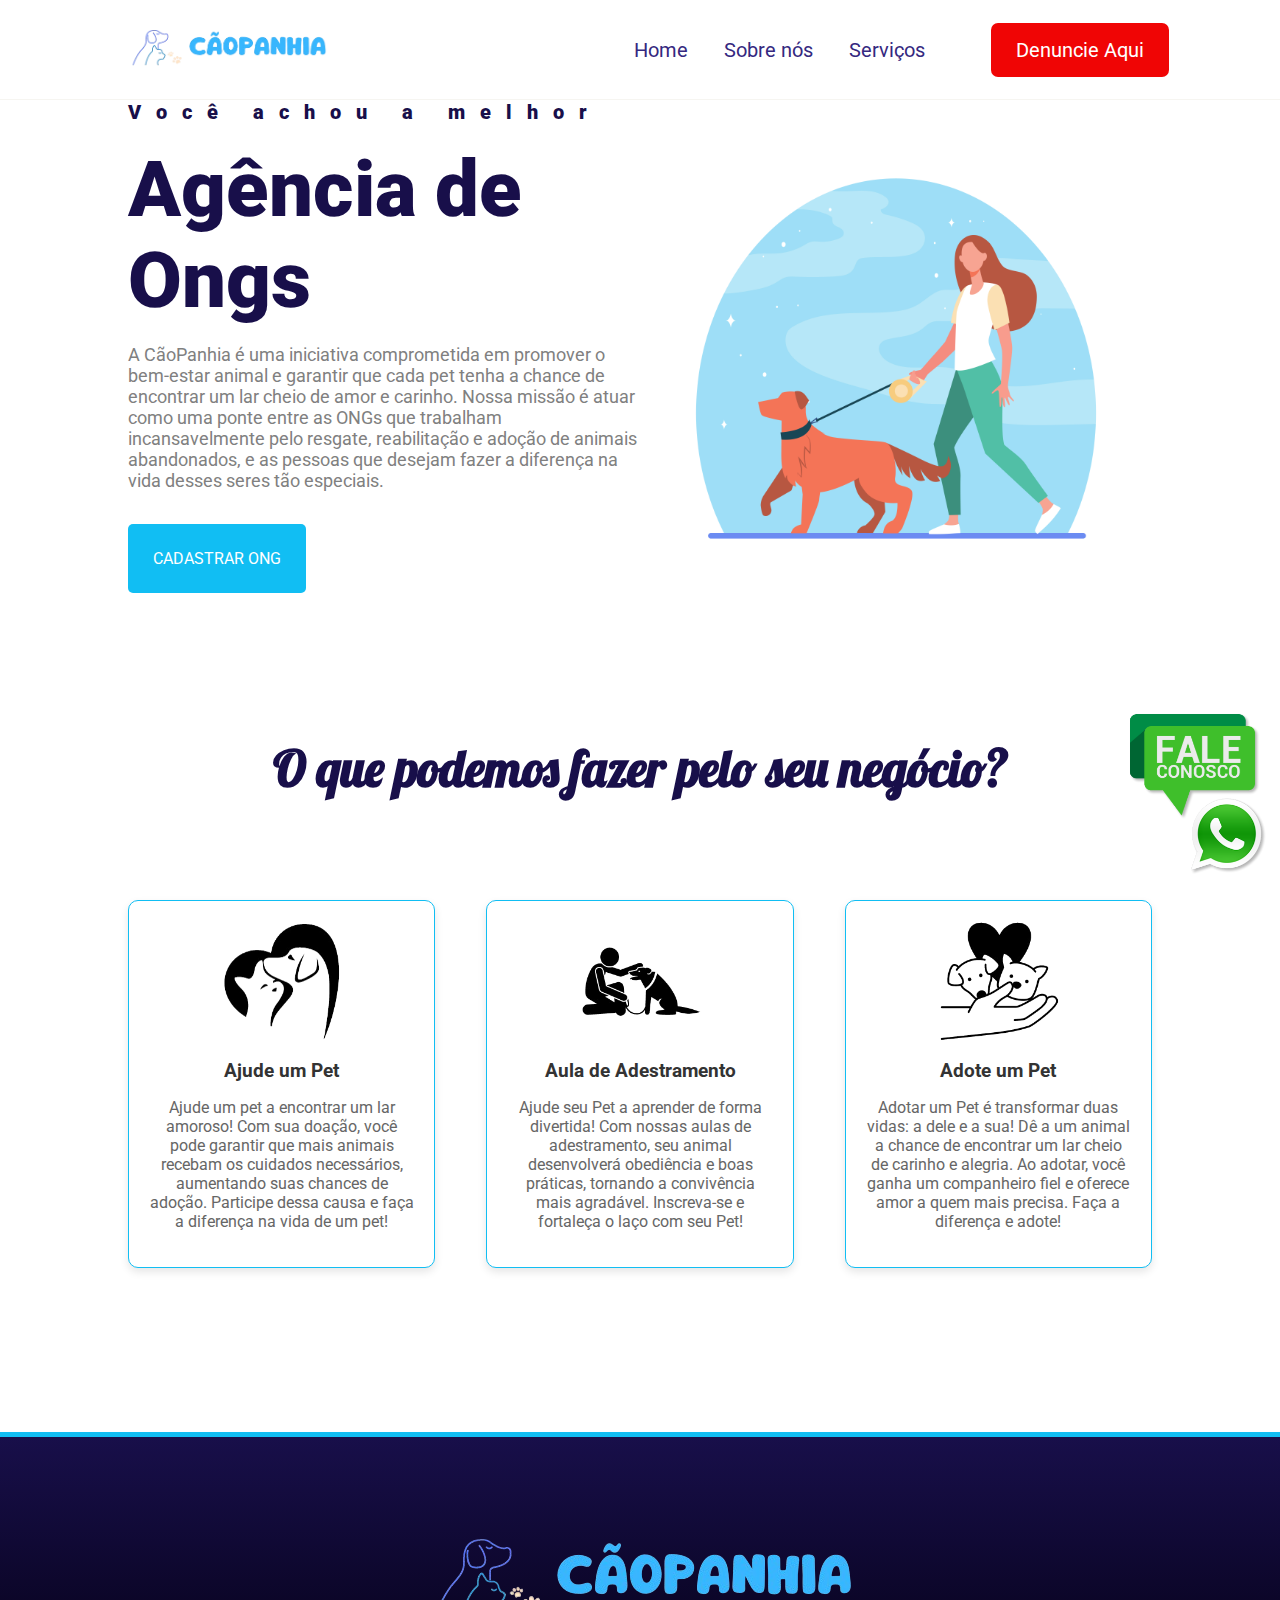
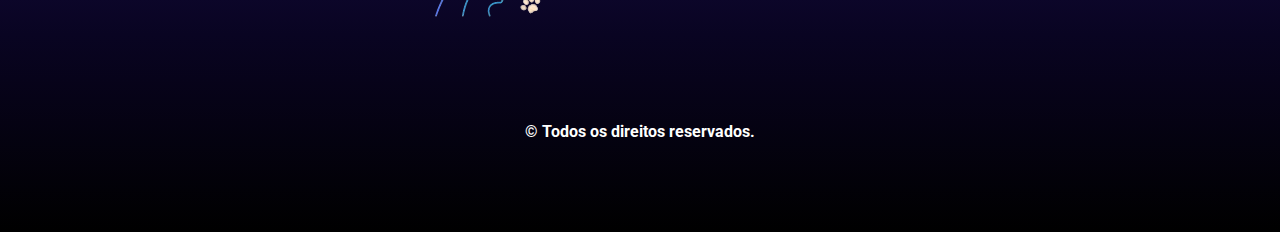
<file: index.html>
<!DOCTYPE html>
<html lang="pt-br">
<head>
    <meta charset="UTF-8">
    <meta name="viewport" content="width=device-width, initial-scale=1.0">
    <meta name="description" content="Site do TCC">
    <meta name="keywords" content="TCC,Dog">
    <title>CãoPanhia</title>
    <link rel="icon" type="image/x-icon" href="img/logo.ico">
    <link rel="stylesheet" href="css/style.css">
</head>
<body>
    
    <nav class="navbar">
        <div class="logo">
            <a href="index.html"><img style="width: 200px;" src="img/logo.png" alt=""></a>
        </div>
        <div class="menu">
            <a href="index.html">Home</a>
            <a href="#">Sobre nós</a>
            <a href="#serv">Serviços</a>
            <a id="botao" href="denucia.html">Denuncie Aqui</a>
        </div>
    </nav>

    <header class="header">
        <div class="headline">
            <h2 style="letter-spacing: 15px;">Você achou a melhor</h2>
            <h2 style="font-size: 78px; margin-top: 20px;">Agência de Ongs</h2>
            <p style="font-size: 18px;">A CãoPanhia é uma iniciativa comprometida em promover o bem-estar animal e garantir que cada pet tenha a chance de encontrar um lar cheio de amor e carinho. Nossa missão é atuar como uma ponte entre as ONGs que trabalham incansavelmente pelo resgate, reabilitação e adoção de animais abandonados, e as pessoas que desejam fazer a diferença na vida desses seres tão especiais.</p>
            <a href="login.html" class="contact-btn">Cadastrar ONG</a>
        </div>
        
        <div class="img-headline">
            <img src="img/img_4.jpg" alt="">
        </div>

    </header>

    <!-- Seção de Cards -->
    <section id="serv">
        <h2>O que podemos fazer pelo seu negócio?</h2>
        <div  class="servicos">
            <!-- Card 1 -->
            <div class="card"><a href="#">
                <img src="img/ajude.png" alt="Ajude um Pet">
                <div class="card-text">
                    <h3>Ajude um Pet</h3>
                    <p>Ajude um pet a encontrar um lar amoroso! Com sua doação, você pode garantir que mais animais recebam os cuidados necessários, aumentando suas chances de adoção. Participe dessa causa e faça a diferença na vida de um pet!</p>
                </div>
            </div></a>

            <!-- Card 2 -->
            <div class="card"><a href="https://www.youtube.com/">
                <img src="img/adestra.png" alt="Aula de Adestramento">
                <div class="card-text">
                    <h3>Aula de Adestramento</h3>
                    <p>Ajude seu Pet a aprender de forma divertida! Com nossas aulas de adestramento, seu animal desenvolverá obediência e boas práticas, tornando a convivência mais agradável. Inscreva-se e fortaleça o laço com seu Pet!</p>
                </div>
            </div></a>

            <!-- Card 3 -->
            <div class="card"><a href="daocao.html">
                <img src="img/adote.png" alt="Adote um Pet">
                <div class="card-text">
                    <h3>Adote um Pet</h3>
                    <p>Adotar um Pet é transformar duas vidas: a dele e a sua! Dê a um animal a chance de encontrar um lar cheio de carinho e alegria. Ao adotar, você ganha um companheiro fiel e oferece amor a quem mais precisa. Faça a diferença e adote!</p>
                </div>
            </div></a>
        </div>
    </section>

    <footer>
        <div class="logo-rodape">
            <a href="index.html"><img class="agencia" src="img/logo.png" alt=""></a> 
        </div> 
        <b style="color: #fff;">© Todos os direitos reservados.</b>
    </footer>
    <a class="whats" href="https://www.whatsapp.com/?lang=pt_BR" target="_blank"><img style="width: 148px;" src="img/zap.png" alt=""></a>
    
</body>
</html>
</file>
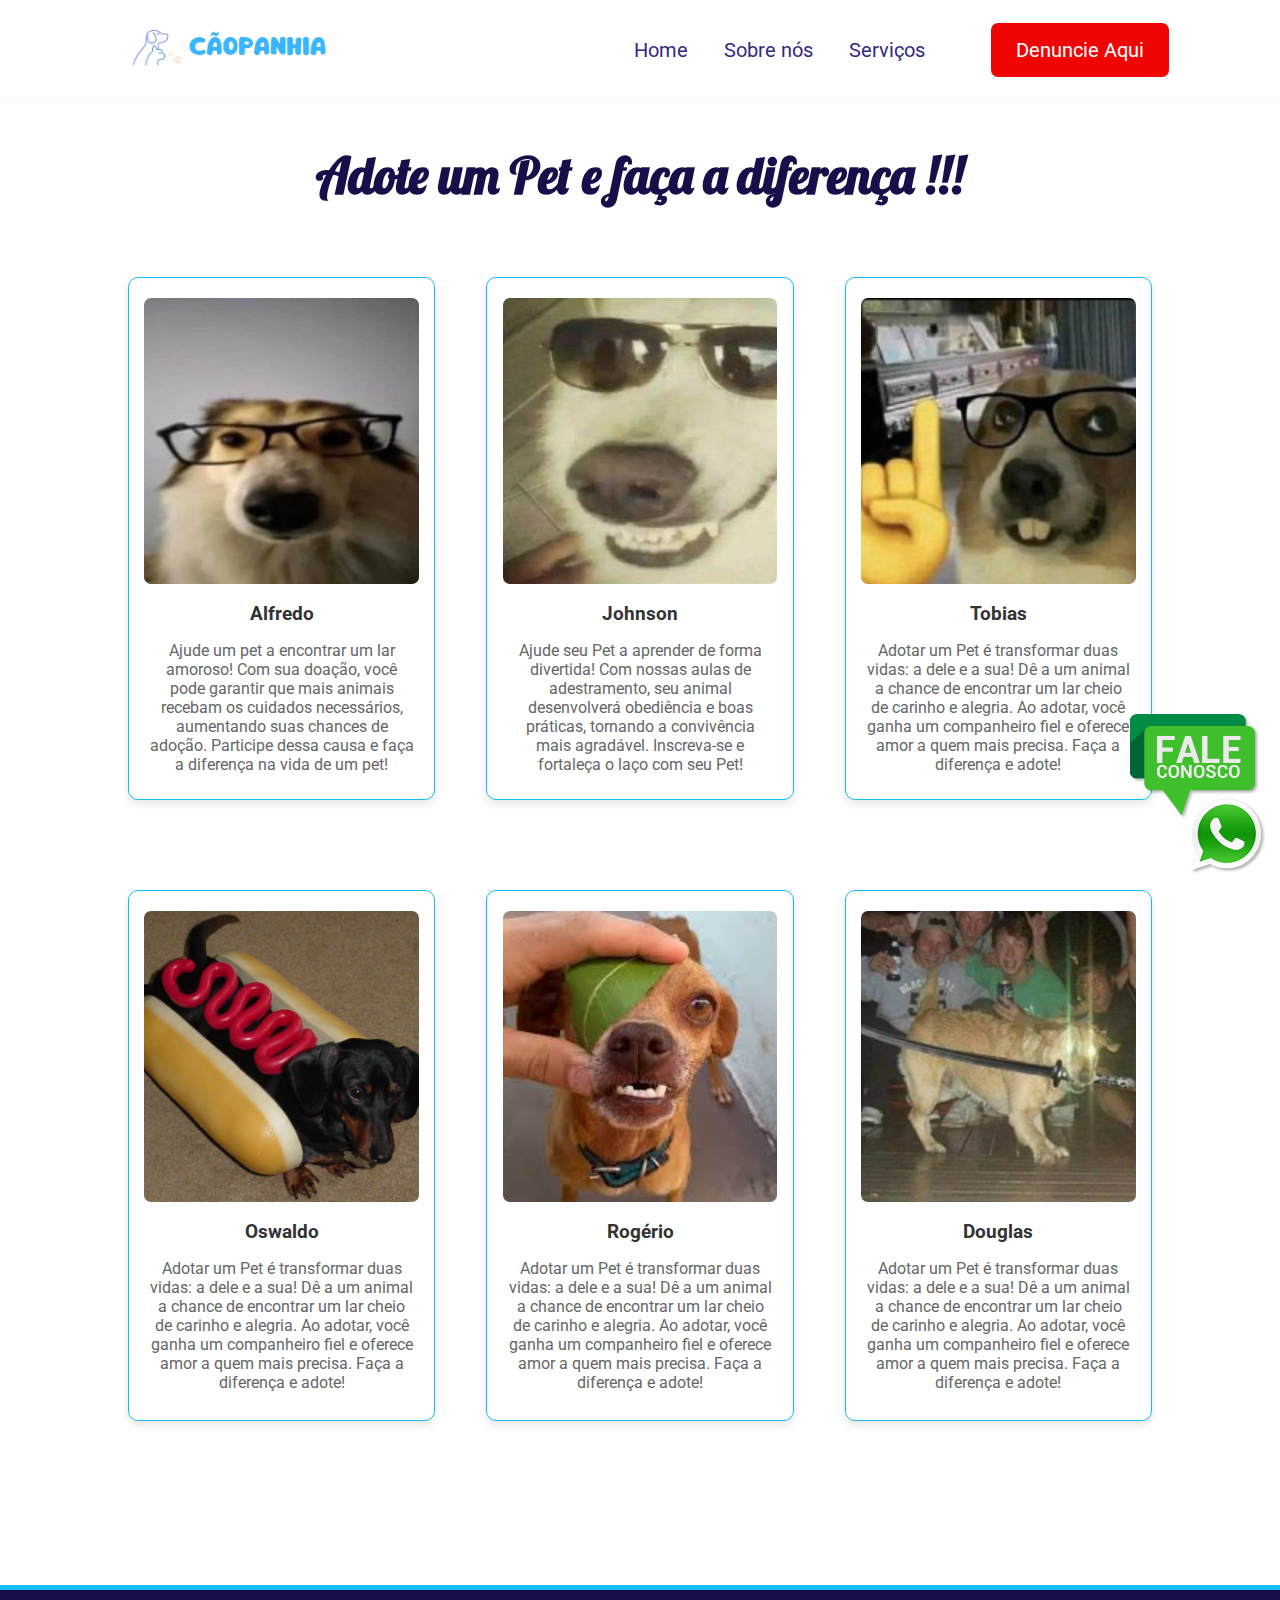
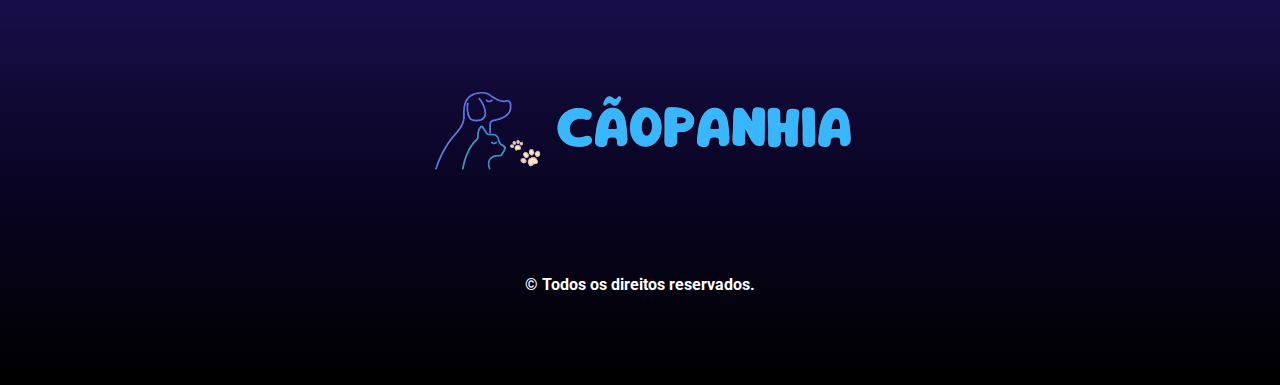
<file: daocao.html>
<!DOCTYPE html>
<html lang="pt-br">
<head>
    <meta charset="UTF-8">
    <meta name="viewport" content="width=device-width, initial-scale=1.0">
    <meta name="description" content="Site do TCC">
    <meta name="keywords" content="TCC,Dog">
    <title>CãoPanhia</title>
    <link rel="stylesheet" href="css/doacao.css">
</head>
<body>
    
    <nav class="navbar">
        <div class="logo">
            <a href="index.html"><img style="width: 200px;" src="img/logo.png" alt=""></a>
        </div>
        <div class="menu">
            <a href="index.html">Home</a>
            <a href="#">Sobre nós</a>
            <a href="#">Serviços</a>
            <a id="botao" href="denucia.html">Denuncie Aqui</a>
        </div>
    </nav>

    <!-- Seção de Cards -->
    <section>
        <h2>Adote um Pet e faça a diferença !!!</h2>
        <div class="servicos">
            <!-- Card 1 -->
            <div class="card">
                <img src="img/cacho.jpg" >
                <div class="card-text">
                    <h3>Alfredo</h3>
                    <p>Ajude um pet a encontrar um lar amoroso! Com sua doação, você pode garantir que mais animais recebam os cuidados necessários, aumentando suas chances de adoção. Participe dessa causa e faça a diferença na vida de um pet!</p>
                </div>
            </div>

            <!-- Card 2 -->
            <div class="card">
                <img src="img/cacho2.jpg" >
                <div class="card-text">
                    <h3>Johnson</h3>
                    <p>Ajude seu Pet a aprender de forma divertida! Com nossas aulas de adestramento, seu animal desenvolverá obediência e boas práticas, tornando a convivência mais agradável. Inscreva-se e fortaleça o laço com seu Pet!</p>
                </div>
            </div>

            <!-- Card 3 -->
            <div class="card">
                <img src="img/cacho3.jpg" >
                <div class="card-text">
                    <h3>Tobias</h3>
                    <p>Adotar um Pet é transformar duas vidas: a dele e a sua! Dê a um animal a chance de encontrar um lar cheio de carinho e alegria. Ao adotar, você ganha um companheiro fiel e oferece amor a quem mais precisa. Faça a diferença e adote!</p>
                </div>
            </div>

             <!-- Card 4 -->
             <div class="card">
                <img src="img/cacho4.jpg" alt="Adote um Pet">
                <div class="card-text">
                    <h3>Oswaldo</h3>
                    <p>Adotar um Pet é transformar duas vidas: a dele e a sua! Dê a um animal a chance de encontrar um lar cheio de carinho e alegria. Ao adotar, você ganha um companheiro fiel e oferece amor a quem mais precisa. Faça a diferença e adote!</p>
                </div>
            </div>

            <!-- Card 5 -->
            <div class="card">
                <img src="img/cacho5.jpg" alt="Adote um Pet">
                <div class="card-text">
                    <h3>Rogério</h3>
                    <p>Adotar um Pet é transformar duas vidas: a dele e a sua! Dê a um animal a chance de encontrar um lar cheio de carinho e alegria. Ao adotar, você ganha um companheiro fiel e oferece amor a quem mais precisa. Faça a diferença e adote!</p>
                </div>
            </div>

            <!-- Card 6 -->
            <div class="card">
                <img src="img/cacho6.jpg" alt="Adote um Pet">
                <div class="card-text">
                    <h3>Douglas</h3>
                    <p>Adotar um Pet é transformar duas vidas: a dele e a sua! Dê a um animal a chance de encontrar um lar cheio de carinho e alegria. Ao adotar, você ganha um companheiro fiel e oferece amor a quem mais precisa. Faça a diferença e adote!</p>
                </div>
            </div>
        </div>
    </section>

    <footer>
        <div class="logo-rodape">
            <a href="index.html"><img class="agencia" src="img/logo.png" alt=""></a> 
        </div> 
        <b style="color: #fff;">© Todos os direitos reservados.</b>
    </footer>
    <a class="whats" href="https://www.whatsapp.com/?lang=pt_BR" target="_blank"><img style="width: 148px;" src="img/zap.png" alt=""></a>
    
</body>
</html>
</file>
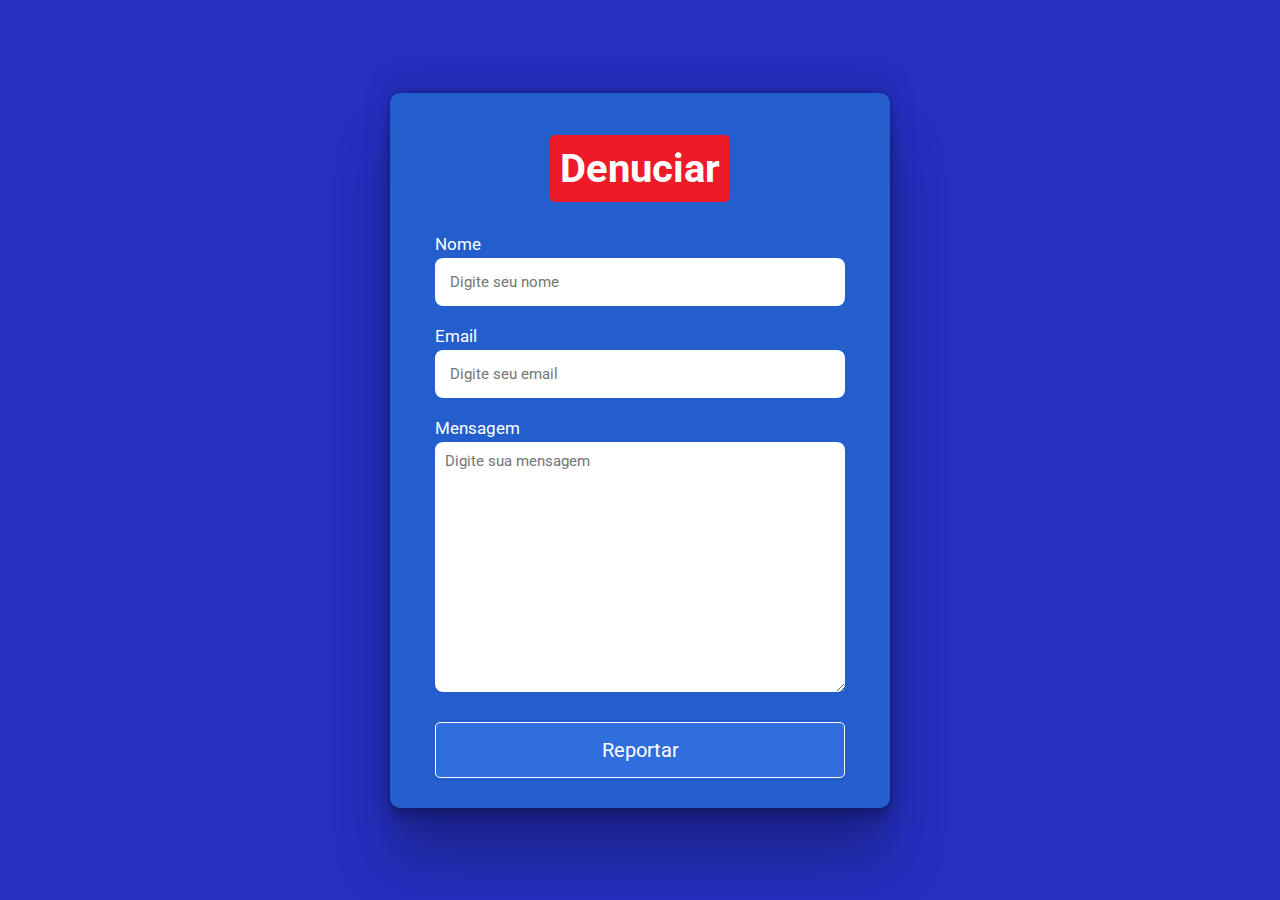
<file: denucia.html>
<!DOCTYPE html>
<html lang="pt-br">
<head>
    <meta charset="UTF-8">
    <meta name="viewport" content="width=device-width, initial-scale=1.0">
    <title>Agradecemos a Parceria</title>
    <link rel="stylesheet" href="css/denuncia.css">
</head>
<body>
    <section>
        <h2>Denuciar</h2>
        <form action="https://api.staticforms.xyz/submit" method="post">
            <label >Nome</label>
            <input type="text" name="name" placeholder="Digite seu nome" required autocomplete="off">

            <label >Email</label>
            <input type="email" name="email" placeholder="Digite seu email" required autocomplete="off">
            
            <label >Mensagem</label>
            <textarea name="message"cols="30" rows="10" placeholder="Digite sua mensagem" required></textarea>
            
            <button type="submit">Reportar</button>

            <input type="hidden" name="accessKey" value=""> <!--Colocar Chave aqui-->
            <input type="hidden" name="redirectTo" value="http://127.0.0.1:5500/obrigado.html">
        </form>
    </section>
    
</body>
</html>
</file>
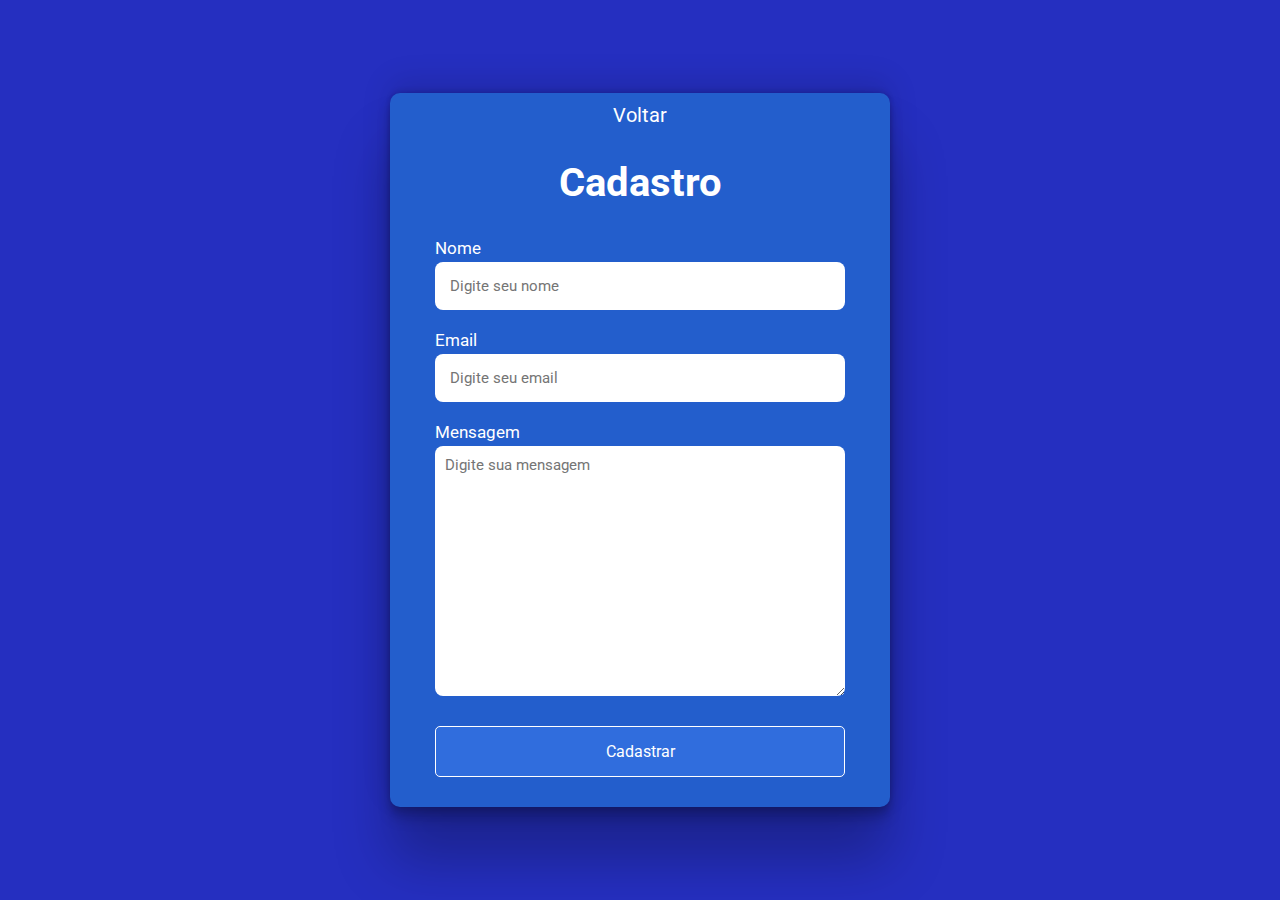
<file: login.html>
<!DOCTYPE html>
<html lang="pt-br">
<head>
    <meta charset="UTF-8">
    <meta name="viewport" content="width=device-width, initial-scale=1.0">
    <title>Agradecemos a Parceria</title>
    <link rel="stylesheet" href="css/login.css">
</head>
<body>

    <section>
        <a href="index.html">Voltar</a>
        <h2>Cadastro</h2>

        <form action="https://api.staticforms.xyz/submit" method="post">
            <label >Nome</label>
            <input type="text" name="name" placeholder="Digite seu nome" required autocomplete="off">

            <label >Email</label>
            <input type="email" name="email" placeholder="Digite seu email" required autocomplete="off">
            
            <label >Mensagem</label>
            <textarea name="message"cols="30" rows="10" placeholder="Digite sua mensagem" required></textarea>
            
            <button type="submit">Cadastrar</button>

            <input type="hidden" name="accessKey" value=""> <!--Colocar Chave aqui-->
            <input type="hidden" name="redirectTo" value="http://127.0.0.1:5500/obrigado.html">
        </form>
    </section>
    
</body>
</html>
</file>
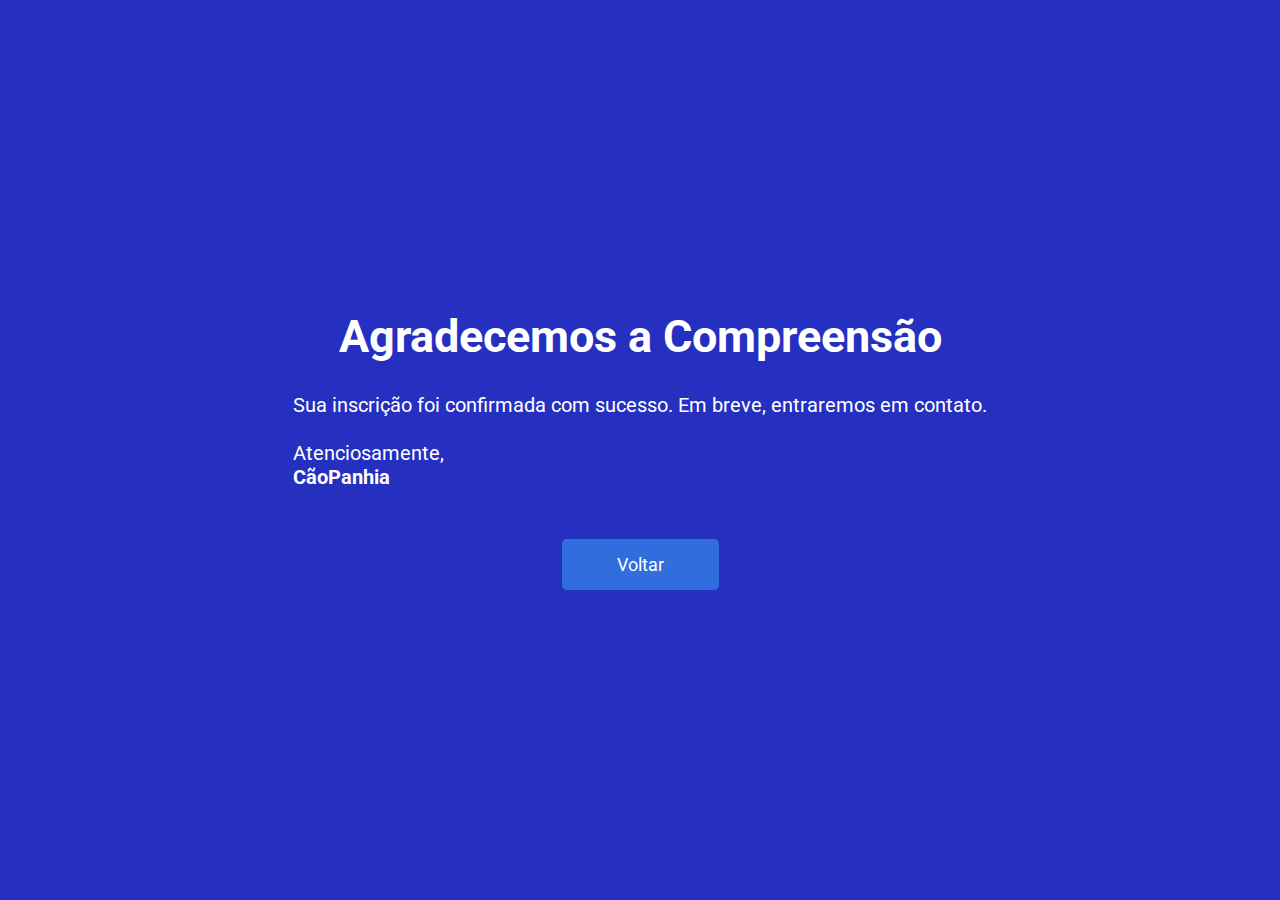
<file: obrigado.html>
<!DOCTYPE html>
<html lang="pt-br">
<head>
    <meta charset="UTF-8">
    <meta name="viewport" content="width=device-width, initial-scale=1.0">
    <title>Document</title>

    <style>
        @import url('https://fonts.googleapis.com/css2?family=Lato:ital,wght@0,100;0,300;0,400;0,700;0,900;1,100;1,300;1,400;1,700;1,900&family=Lobster&family=Roboto:ital,wght@0,100;0,300;0,400;0,500;0,700;0,900;1,100;1,300;1,400;1,500;1,700;1,900&display=swap');


        *{
            margin: 0;
            padding: 0;
            box-sizing: border-box;
            font-family: 'Roboto', sans-serif;
        }

        body{
            display: flex;
            align-items: center;
            justify-content: center;
            min-height: 100vh;
            background: #252fc0;
            flex-direction: column;
        }

        h1{
            font-size: 45px;
            color: #fff;
            margin-bottom: 30px;
        }

        pre{
            color: #fff;
            font-size: 20px;
            margin-bottom: 50px;
        }

        a{
            padding: 15px 55px;
            background: #306ddd;
            text-decoration: none;
            color: #fff;
            font-size: 18px;
            border-radius: 5px; 
            transition: all 1s;
        }

        a:hover{
            background: #234c99;
        }
    </style>

</head>
<body>
    <h1>Agradecemos a Compreensão</h1>
    <pre>Sua inscrição foi confirmada com sucesso. Em breve, entraremos em contato.

Atenciosamente,
<b>CãoPanhia</b></pre>
    
    <a href="index.html">Voltar</a>
</body>
</html>
</file>
<file: css/style.css>
@import url('https://fonts.googleapis.com/css2?family=Lobster&family=Roboto:wght@100;300;400;500;700;900&display=swap');

* {
    box-sizing: border-box;
}

html{ 
    scroll-behavior: smooth; 
}

body {
    margin: 0;
    font-family: 'Roboto', sans-serif;
}

/* NavBar */
.navbar {
    display: flex;
    flex-flow: row wrap;
    width: 100%;
    height: 100px;
    background: #fff;
    justify-content: center;
    align-items: center;
    position: fixed;
    border-bottom: 1px solid #e2dfd252;
    z-index: 3;
}

.logo {
    flex: 10%;
    text-align: left;
    margin-left: 10%;
}

.menu {
    flex: 70%;
    text-align: right;
    padding: 20px;
}

.menu a {
    color: #352880;
    text-decoration: none;
    font-size: 20px;
    padding: 10px 16px;
    transition: 0.3s;
}

.menu a:hover {
    color: #11bef3;
    border-bottom: 4px solid #352880;
}

#botao {
    background: #f00505;
    padding: 15px 25px;
    color: #fff;
    border-radius: 7px;
    margin-right: 10%;
    margin-left: 5%;
    transition: 1s;
}

#botao:hover {
    border: none;
    background: #e01717;
}

/* Header */
.header {
    display: flex;
    flex-flow: row wrap;
    background: #fff;
    justify-content: center;
    align-items: center;
    padding-top: 100px;
}

.headline {
    margin-left: 10%;
    flex: 40%;
}

.headline h2 {
    font-weight: 900;
    font-size: 20px;
    color: #180f4a;
    padding: 0;
    margin: 0;
}

.headline p {
    color: gray;
    text-align: left;
}

.img-headline {
    margin-right: 10%;
    flex: 40%;
    text-align: center;
}

.contact-btn {
    display: inline-block;
    background: #11bef3;
    padding: 25px;
    color: #fff;
    text-transform: uppercase;
    border-radius: 5px;
    text-decoration: none;
    transition: 1s;
    margin-top: 15px;
}

.contact-btn:hover {
    background: #180f4a;
}

.img-headline img {
    max-width: 90%;
}

/* Seção de Cards */
section {
    display: inline-block;
    margin-top: 80px;
    margin-left: 5%;
    margin-right: 5%;
    padding: 5%;
    text-align: center;
}

section h2 {
    width: 100%;
    font-size: 50px;
    margin: 0;
    font-family: 'Lobster', cursive;
    font-weight: bold;
    color: #180f4a;
}

.servicos {
    display: flex;
    justify-content: space-between;
    gap: 20px;
    flex-wrap: wrap;
}

.card {
    background-color: #fff;
    border: 1px solid #11bef3;
    border-radius: 10px;
    box-shadow: 0 4px 8px rgba(0, 0, 0, 0.1);
    overflow: hidden;
    width: 30%;
    text-align: center;
    transition: 0.3s ease;
    cursor: pointer;
    margin-top: 100px;
    
}

.card img {
    width: 40%;
    object-fit: cover;
    padding-top: 20px;
}


.card h3 {
    margin: 15px 0 10px;
    color: #333;
}

.card p {
    padding: 0 20px 20px;
    color: #666;
}

.card a{
    text-decoration: none;
}

.card:hover {
    background: #11bef3;
    color: #fff;
    transition: 0.7s;
}

.card:hover img {
    filter: invert(100%);
    z-index: 2;
}

/* Footer */
footer {
    margin-top: 100px;
    height: 400px;
    background-image: linear-gradient(180deg, #180f4a, #090422, #000);
    text-align: center;
    border-top: 5px solid #11bef3;
}

.logo-rodape {
    padding: 100px;
}

.agencia {
    font-family: 'Lobster', cursive;
    color: #fff;
}

.whats {
    position: fixed;
    bottom: 20px;
    right: 10px;
}


/*Responsivo*/
    @media screen and (max-width: 1005px){
        .navbar{
            position: relative;
        }
    
        .menu{
            display: none;
        }
    
        .logo{
            margin: 0;
            text-align: center;
        }
    
        .header{
            padding-top: 50px ;
        }
    
        .headline{
            flex: 100%;
            margin: 5%;
            text-align: center;
        }
    
        .headline p{
            text-align: center;
    
        }
    
        .img-headline{
            flex: 100%;
            margin: 5%;
            text-align: center;
        }
    
        .whats{
            display: none;
        }
    
        .agencia{
            width: 60%;
        }
        
    .servicos {
        flex-direction: column;
        align-items: center;
    }

    .card {
        width: 80%;
        margin-bottom: 20px;
    }

.contact-btn{
    margin-top: 50px;
}

}
</file>
<file: css/doacao.css>
@import url('https://fonts.googleapis.com/css2?family=Lobster&family=Roboto:wght@100;300;400;500;700;900&display=swap');

* {
    box-sizing: border-box;
}

body {
    margin: 0;
    font-family: 'Roboto', sans-serif;
}

/* NavBar */
.navbar {
    display: flex;
    flex-flow: row wrap;
    width: 100%;
    height: 100px;
    background: #fff;
    justify-content: center;
    align-items: center;
    position: fixed;
    border-bottom: 1px solid #e2dfd252;
    z-index: 1;
}

.logo {
    flex: 10%;
    text-align: left;
    margin-left: 10%;
}

.menu {
    flex: 70%;
    text-align: right;
    padding: 20px;
}

.menu a {
    color: #352880;
    text-decoration: none;
    font-size: 20px;
    padding: 10px 16px;
    transition: 0.3s;
}

.menu a:hover {
    color: #11bef3;
    border-bottom: 4px solid #352880;
}

#botao {
    background: #f00505;
    padding: 15px 25px;
    color: #fff;
    border-radius: 7px;
    margin-right: 10%;
    margin-left: 5%;
    transition: 1s;
}

#botao:hover {
    border: none;
    background: #e01717;
}


/* Seção de Cards */
section {
    display: inline-block;
    margin-top: 80px;
    margin-left: 5%;
    margin-right: 5%;
    padding: 5%;
    text-align: center;
}

section h2 {
    width: 100%;
    font-size: 50px;
    margin: 0;
    font-family: 'Lobster', cursive;
    font-weight: bold;
    color: #180f4a;
}

.servicos {
    display: flex;
    justify-content: space-between;
    gap: 20px;
    flex-wrap: wrap;
}

.card {
    background-color: #fff;
    border: 1px solid #11bef3;
    border-radius: 10px;
    box-shadow: 0 4px 8px rgba(0, 0, 0, 0.1);
    overflow: hidden;
    width: 30%;
    text-align: center;
    transition: 0.7s ease;
    cursor: pointer;
    margin-top: 70px;

}

.card img {
    width: 90%;
    height: 55%;
    object-fit: cover;
    margin-top: 20px;
    border-radius: 7px;
}

.card h3 {
    margin: 15px 0 10px;
    color: #333;
}

.card p {
    padding: 0 20px 20px;
    color: #666;
}

.card:hover {
    background: #11bef3;
}

.card:hover img{
    scale: 1.1;
    transition: 2s;
}

.card:hover p {
    color: #fff;
    transition: 0.7s;
}

/* Footer */
footer {
    margin-top: 100px;
    height: 400px;
    background-image: linear-gradient(180deg, #180f4a, #090422, #000);
    text-align: center;
    border-top: 5px solid #11bef3;
}

.logo-rodape {
    padding: 100px;
}

.agencia {
    font-family: 'Lobster', cursive;
    color: #fff;
}

.whats {
    position: fixed;
    bottom: 20px;
    right: 10px;
}


/*Responsivo*/

    @media screen and (max-width: 1005px){

        .navbar{
            position: relative;
        }
    
        .menu{
            display: none;
        }
    
        .logo{
            margin: 0;
            text-align: center;
        }
    
        .whats{
            display: none;
        }
    
        .agencia{
            width: 60%;
        }
        
    .servicos {
        display: flex;
        flex-wrap: wrap;
        justify-content: space-around;
    }

    .card {
        flex: 1 1 45%;
        margin-left: 20px;
    }

    .card img{
        width: 80%;
    }

.card:hover img{
    scale: 1.05;
    transition: 2s;

}

    }

     @media screen and (max-width: 900px){
    
        .card {

            flex: 1 1 30%;
            margin-left: 20px;
        }

    }
</file>
<file: css/denuncia.css>
@import url('https://fonts.googleapis.com/css2?family=Lato:ital,wght@0,100;0,300;0,400;0,700;0,900;1,100;1,300;1,400;1,700;1,900&family=Lobster&family=Roboto:ital,wght@0,100;0,300;0,400;0,500;0,700;0,900;1,100;1,300;1,400;1,500;1,700;1,900&display=swap');


*{
    margin: 0;
    padding: 0;
    box-sizing: border-box;
    font-family: 'Roboto', sans-serif;
}

body{
    display: flex;
    align-items: center;
    justify-content: center;
    min-height: 100vh;
    background: #252fc0;
}

section{
    display: flex;
    align-items: center;
    justify-content: center;
    flex-direction: column;
    padding: 10px 45px;
    border-radius: 10px;
    background: #235ecc ;
    width: 500px;
    box-shadow: rgba(0, 0, 0, 0.25) 0px 54px 55px, rgba(0, 0, 0, 0.12) 0px -12px 30px, rgba(0, 0, 0, 0.12) 0px 4px 6px, rgba(0, 0, 0, 0.17) 0px 12px 13px, rgba(0, 0, 0, 0.09) 0px -3px 5px;
}

section h2{
    color: #fff;
    font-size: 2.5rem;
    margin: 2rem;
    background: #ee1a28;
    padding: 10px 10px;
    border-radius: 5px;
}

section form{
    display: flex;
    flex-direction: column;
    width: 100%;
}

form label{
    color: #fff;
    font-size: 17px;
    margin-bottom: 4px;
}

form input{
    padding: 15px;
    outline: none;
    border: none;
    margin-bottom: 20px;
    font-size: 15px;
    transition: all 0.5s;
    border-radius: 8px;
}

form input:focus{
    border-radius: 19px;
}

form textarea{
    padding: 10px;
    outline: none;
    border: none;
    font-size: 15px;
    margin-bottom: 30px;
    transition: all 0.5s;
    border-radius: 8px;
    max-width: 100%; 
    max-height: 100%;
    min-width: 100%;
    min-height: 250px;
}

form textarea:focus{
    border-radius: 19px;
}

form button{
    padding: 15px;
    cursor: pointer;
    color: #fff;
    font-size: 20px;
    background: #306ddd;
    border: solid 1px #fff;
    border-radius: 5px;
    transition: all 1s;
    margin-bottom: 20px;
}

form button:hover{
    background: #234c99;
}
</file>
<file: css/login.css>
@import url('https://fonts.googleapis.com/css2?family=Lato:ital,wght@0,100;0,300;0,400;0,700;0,900;1,100;1,300;1,400;1,700;1,900&family=Lobster&family=Roboto:ital,wght@0,100;0,300;0,400;0,500;0,700;0,900;1,100;1,300;1,400;1,500;1,700;1,900&display=swap');


*{
    margin: 0;
    padding: 0;
    box-sizing: border-box;
    font-family: 'Roboto', sans-serif;
}

body{
    display: flex;
    align-items: center;
    justify-content: center;
    min-height: 100vh;
    background: #252fc0;
}



section{
    display: flex;
    align-items: center;
    justify-content: center;
    flex-direction: column;
    padding: 10px 45px;
    border-radius: 10px;
    background: #235ecc ;
    width: 500px;
    box-shadow: rgba(0, 0, 0, 0.25) 0px 54px 55px, rgba(0, 0, 0, 0.12) 0px -12px 30px, rgba(0, 0, 0, 0.12) 0px 4px 6px, rgba(0, 0, 0, 0.17) 0px 12px 13px, rgba(0, 0, 0, 0.09) 0px -3px 5px;
}

section h2{
    color: #fff;
    font-size: 2.5rem;
    margin: 2rem;
}

section a{
    color: #fff;
    font-size: 20px;
    text-decoration: none;
    
}

section form{
    display: flex;
    flex-direction: column;
    width: 100%;
}

form label{
    color: #fff;
    font-size: 17px;
    margin-bottom: 4px;
}

form input{
    padding: 15px;
    outline: none;
    border: none;
    margin-bottom: 20px;
    font-size: 15px;
    transition: all 0.5s;
    border-radius: 8px;
}

form input:focus{
    border-radius: 19px;
}

form textarea{
    padding: 10px;
    outline: none;
    border: none;
    font-size: 15px;
    margin-bottom: 30px;
    transition: all 0.5s;
    border-radius: 8px;
    max-width: 100%; 
    max-height: 100%;
    min-width: 100%;
    min-height: 250px;
}

form textarea:focus{
    border-radius: 19px;
}

form button{
    padding: 15px;
    cursor: pointer;
    color: #fff;
    font-size: 16px;
    background: #306ddd;
    border: solid 1px #fff;
    border-radius: 5px;
    transition: all 1s;
    margin-bottom: 20px;
}

form button:hover{
    background: #234c99;
}
</file>
